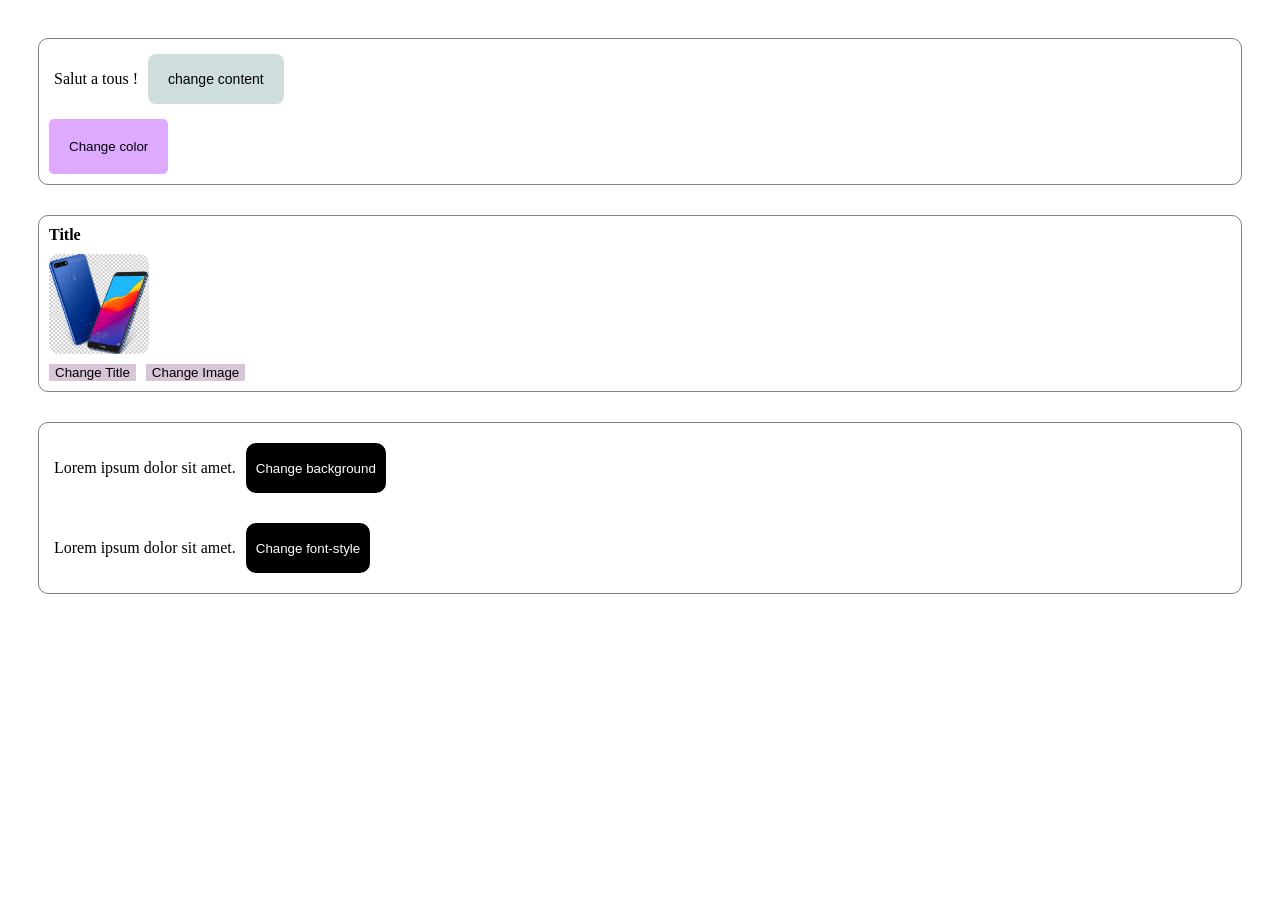
<file: Beginner_Level/index.html>
<!doctype html>
<html lang="en">
  <head>
    <meta charset="UTF-8" />
    <meta name="viewport" content="width=device-width, initial-scale=1.0" />
    <link rel="stylesheet" href="../style.css" />
    <title>DOM | Beginner</title>
  </head>
  <body>
    <!-- ! Question 1 -->
    <div class="container-1 container_1">
      <div>
        <p id="paragraph-1">
          Salut a tous !
        </p>
        <button id="btn-1-content">change content</button>
      </div>
      <button class="btn-1-color">Change color</button>
    </div>
    <!-- ! Question 2 -->
    <div class="container-2 container_1">
      <div class="first">
        <h1 id="title">Title</h1>
        <img src="./images/phone_2.jpeg" alt="" id="image" />
      </div>
      <div class="second">
        <button id="change_title">Change Title</button>
        <button id="change_img">Change Image</button>
      </div>
    </div>
    <!-- ! Question 3 -->
    <div class="container_1 container-3">
      <div>
        <p id="p_bg">Lorem ipsum dolor sit amet.</p>
        <button id="change_bg">Change background</button>
      </div>
      <div>
        <p id="p_style">Lorem ipsum dolor sit amet.</p>
        <button id="change_style">Change font-style</button>
      </div>
    </div>
    <script src="./script.js"></script>
  </body>
</html>
</file>
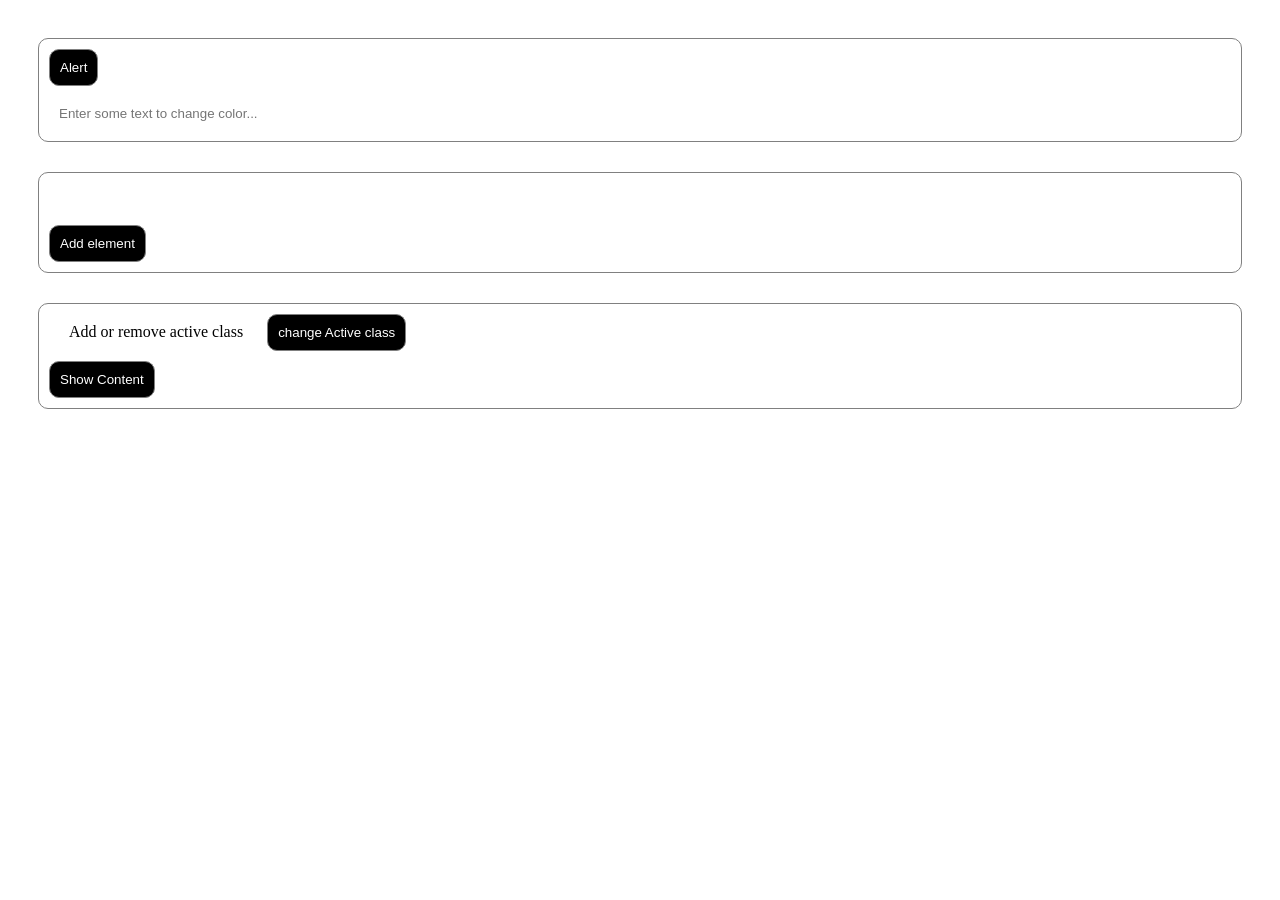
<file: intermediate_level/index.html>
<!doctype html>
<html lang="en">
  <head>
    <meta charset="UTF-8" />
    <meta name="viewport" content="width=device-width, initial-scale=1.0" />
    <title>Exo DOM | Intermediate</title>
    <link rel="stylesheet" href="../style.css" />
  </head>
  <body>
    <!-- ! Questoin 1 -->
    <div class="container_2">
      <button id="btn_alert">Alert</button>
      <input
        type="text"
        placeholder="Enter some text to change color..."
        id="input_color"
      />
    </div>
    <!-- ! Question 2 -->
    <div class="container_2">
      <ul id="list_container"></ul>
      <button id="btn_add">Add element</button>
    </div>
    <!-- ! Question 3 -->
    <div class="container_2">
      <div>
        <a href="" id="link">Add or remove active class</a>
        <button id="change_class">change Active class</button>
      </div>
      <div>
        <button id="show_content">Show Content</button>
        <p class="hidden" id="p_hidden">
          Lorem, ipsum dolor sit amet consectetur adipisicing elit. Doloremque,
          quas!
        </p>
      </div>
    </div>
    <script src="./script.js"></script>
  </body>
</html>
</file>
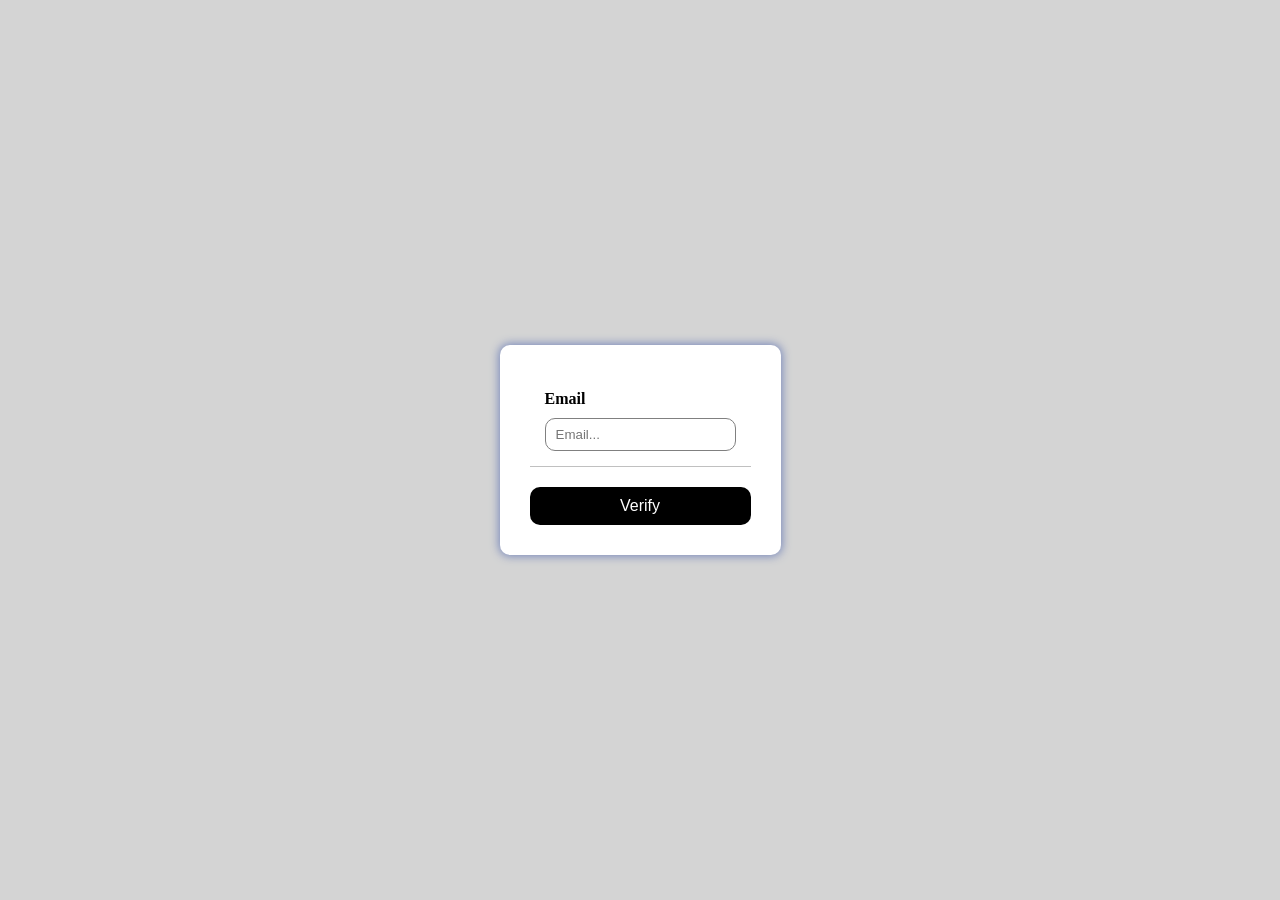
<file: Advanced_level/validation_form/index.html>
<!doctype html>
<html lang="en">
  <head>
    <meta charset="UTF-8" />
    <meta name="viewport" content="width=device-width, initial-scale=1.0" />
    <title>Validation Form</title>
    <link rel="stylesheet" href="./style.css" />
  </head>
  <body>
    <form action="#" id="form">
      <div>
        <label for="email">Email</label>
        <input type="email" name="" id="email" class="" placeholder="Email..." />
        <p class="error" id="error">Email incorrect</p>
      </div>
      <button type="submit">Verify</button>
    </form>

    <script src="./script.js"></script>
  </body>
</html>
</file>
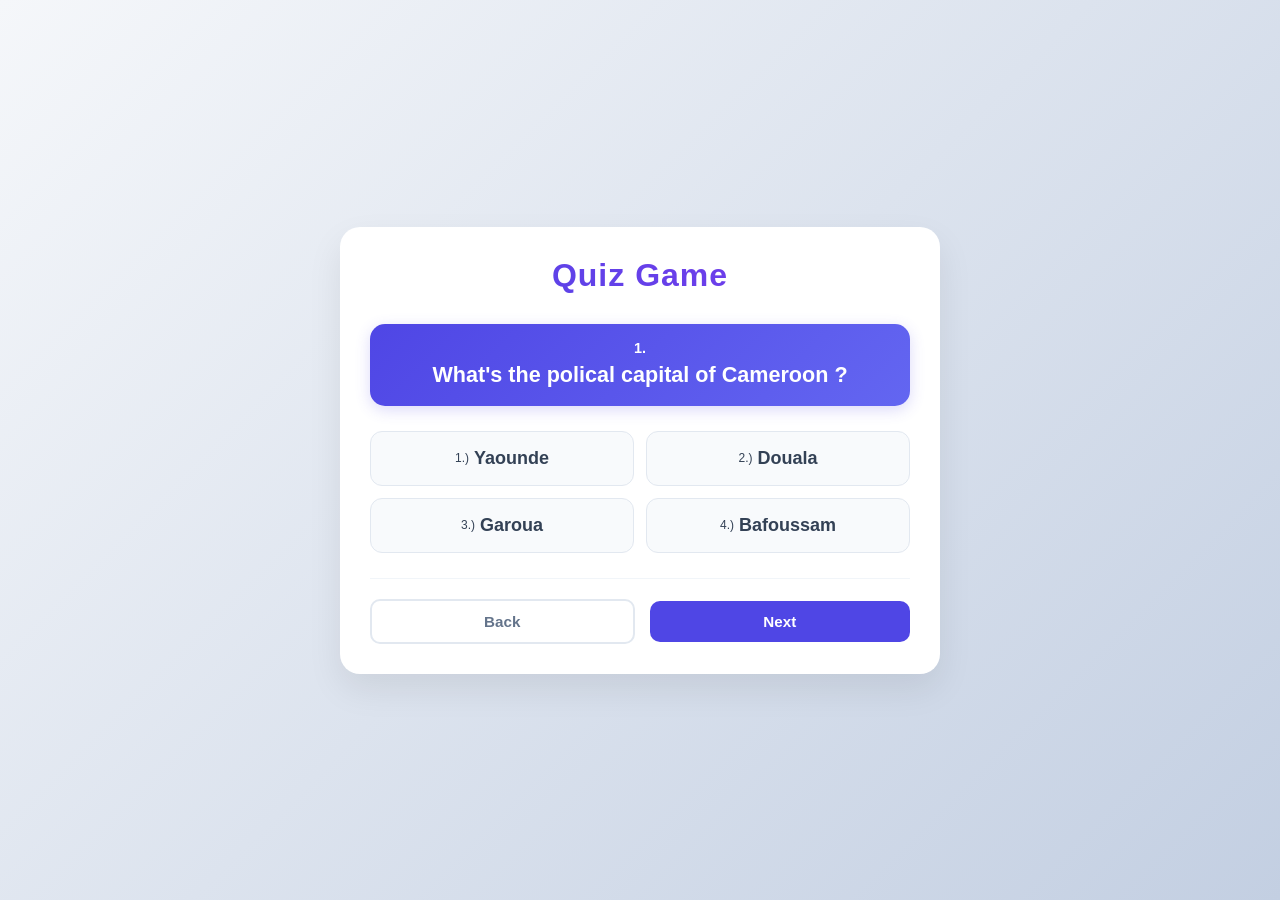
<file: Advanced_level/mini_projects/quiz-game/index.html>
<!doctype html>
<html lang="en">
  <head>
    <meta charset="UTF-8" />
    <meta name="viewport" content="width=device-width, initial-scale=1.0" />
    <title>Quiz game</title>
    <link rel="stylesheet" href="./style.css" />
  </head>
  <body>
    <section class="app-container">
      <!-- ! Title -->
      <h1 class="app-title">Quiz Game</h1>
      <!-- ! Body -->
      <div class="questions-container" id="questions-container">
        <span class="element question" id="question">
          <!-- ! Question -->
        </span>
        <!-- ! Answers -->
        <div class="answers" id="answers">
          <!-- ! Different Questions -->
        </div>
        <!-- ! Buttons -->
        <div class="buttons">
          <button id="back">Back</button>
          <button id="next">Next</button>
        </div>
      </div>
      <!-- ! Result -->
      <div class="result-container" id="result-container">
        <h1 class="msg">Your score is :</h1>
        <span class="result" id="result">
          <!-- ! Result -->
        </span>
        <button id="try_again">Try Again</button>
      </div>
    </section>
    <script src="./script.js"></script>
  </body>
</html>
</file>
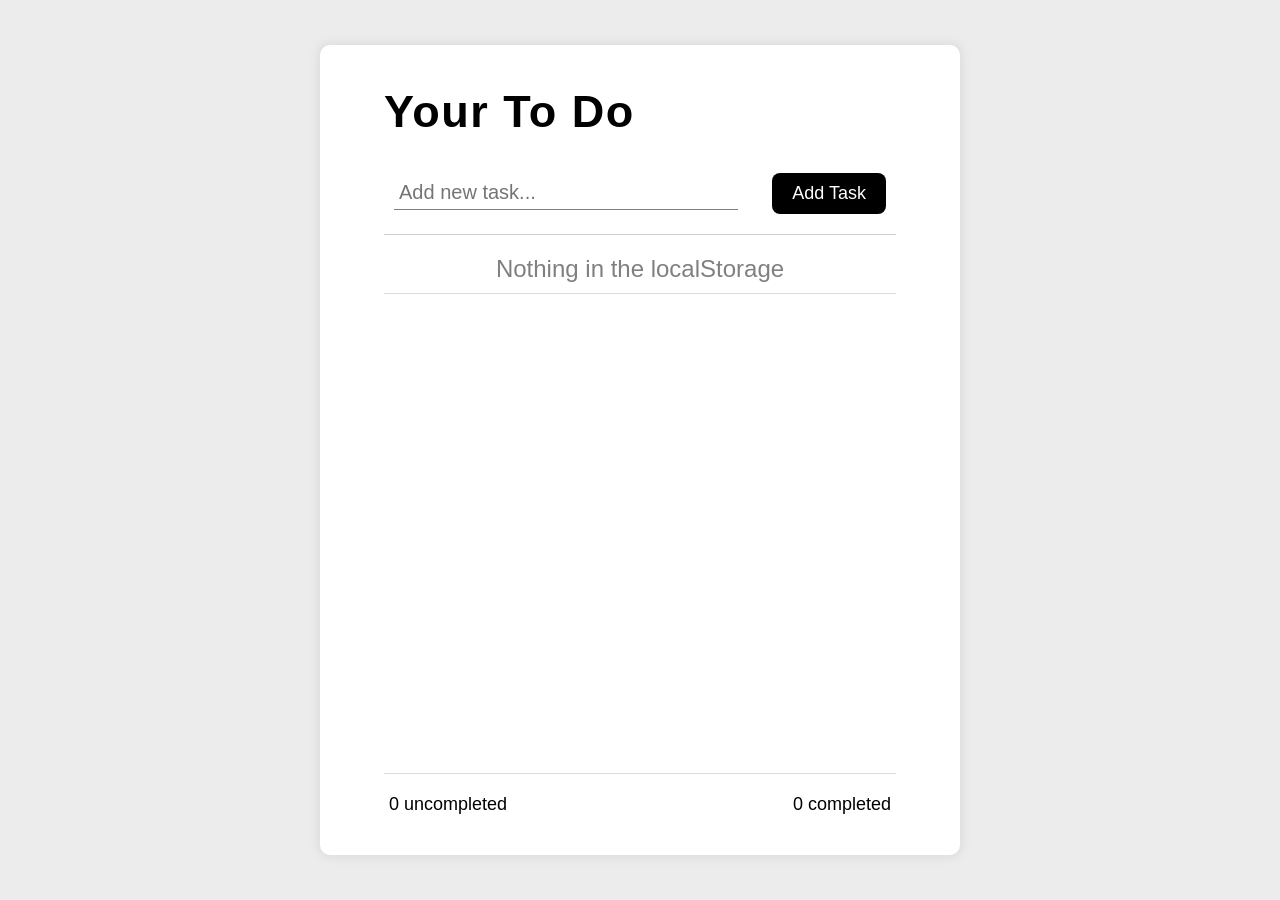
<file: Advanced_level/mini_projects/ToDoList/index.html>
<!doctype html>
<html lang="en">
  <head>
    <meta charset="UTF-8" />
    <meta name="viewport" content="width=device-width, initial-scale=1.0" />
    <link rel="stylesheet" href="./style.css" />
    <title>TODOLIST APP</title>
  </head>
  <body>
    <section>
      <div class="container">
        <!-- ! Header -->
        <div class="header">
          <h1>Your To Do</h1>
          <form id="form">
            <input type="text" placeholder="Add new task..." id="task" />
            <button type="submit">Add Task</button>
          </form>
        </div>
        <!-- ! Task list -->
        <div class="todo-container" id="task_container">
          <!-- Task -->
          <!-- <div class="task">
            <span class="checked"></span>
            <p>
              This is an example of task #1, This is an example of task #1, This
              is an example of task #1
            </p>
            <button>Delete</button>
          </div> -->
          <!-- Task -->
        </div>
        <!-- ! Footer -->
        <div class="footer" id="task_status">
          <!-- ? Status -->
        </div>
      </div>
    </section>
    <script src="./script.js"></script>
  </body>
</html>
</file>
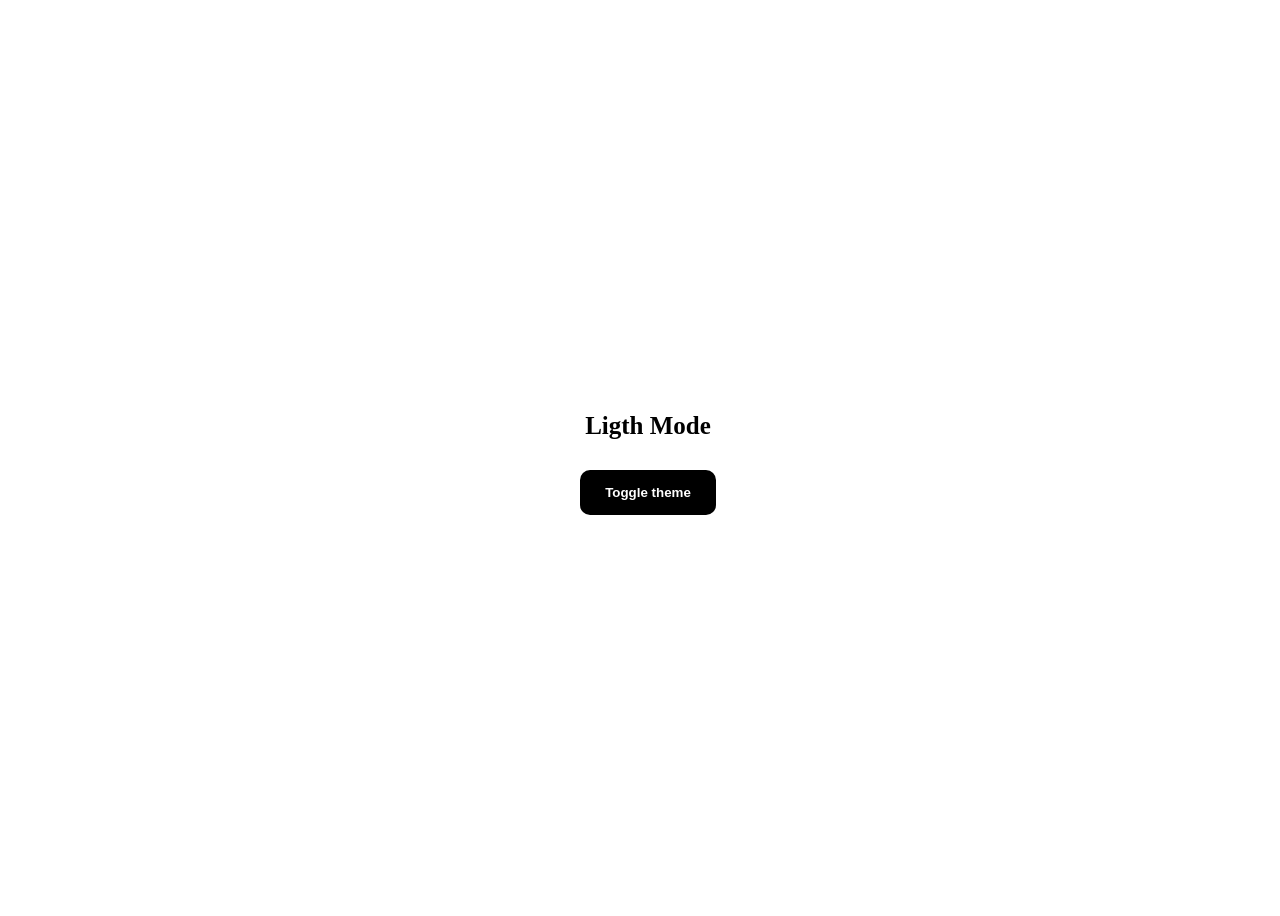
<file: Advanced_level/mini_projects/Toggle_theme/index.html>
<!doctype html>
<html lang="en">
  <head>
    <meta charset="UTF-8" />
    <meta name="viewport" content="width=device-width, initial-scale=1.0" />
    <title>Toggle Theme</title>
    <link rel="stylesheet" href="./style.css">
  </head>
  <body>
    <h1 id="text">Ligth Mode</h1>
    <button id="btn_toggle">Toggle theme</button>
    <script src="./script.js"></script>
  </body>
</html>
</file>
<file: style.css>
body {
  display: flex;
  flex-direction: column;
  gap: 30px;
  padding: 30px;
}

.container_1,
.container_2 {
  display: flex;
  flex-direction: column;
  gap: 10px;
  padding: 10px;
  border: solid 1px grey;
  border-radius: 10px;
}

/* ! Exo - 1 */
.container-1 div {
  display: flex;
  gap: 10px;
  padding: 5px;
}
.container-1 div button {
  padding: 10px 20px;
  border-radius: 8px;
  background: #cedede;
  text-align: center;
  font-size: 14px;
}
.container-1 button {
  padding: 20px;
  background: #ddaaff;
  border: none;
  border-radius: 5px;
  width: fit-content;
  text-wrap: nowrap;
}

.container-2 div.first {
  display: flex;
  flex-direction: column;
  width: 100px;
  gap: 10px;
}

.container-2 div.second {
  display: flex;
  gap: 10px;
}
.container-2 button {
  border: none;
  background-color: #d8c5d7;
}
.container-2 img {
  width: 100%;
  height: 100px;
  border-radius: 10px;
}
.container-2 h1 {
  font-size: 16px;
  margin: 0;
}

.container-3 div {
  display: flex;
  gap: 10px;
  padding: 10px 5px;
}
.container-3 button {
  text-wrap: nowrap;
  border: none;
  padding: 10px;
  border-radius: 10px;
  background-color: #000;
  color: #fff;
}

/* ! Exo - 2 */
.container_2 input {
  padding: 10px;
  border: none;
  border-radius: 10px;
  &:focus{
    outline: none;
    border: none;
  }
}

.container_2 .list_container{
  display: flex;
  flex-direction: column;
  gap: 5px;
  padding: 10px;
  border: solid 1px gray;
  border-radius: 10px;
  list-style-type: none;
}
.container_2 ul li{
  padding: 5px;
  &:hover{
    background-color: #cedede;
    cursor: pointer;
  }
}
.container_2 button{
  padding: 10px;
  border-radius: 10px;
  background-color: #000;
  color: white;
  border: solid 1px gray;
  width: fit-content;
}
.container_2 a{
  text-decoration: none;
  color: #000;
  padding: 10px;
  border-radius: 10px;
  margin-inline: 10px;
  &.active{
    background-color: #000;
    color: #fff;
    font-weight: 700;
  }
}
.container_2 p{
  display: none;
  font-weight: 700;
  padding: 10px;
  border: solid 1px #000;
  border-radius: 10px;
}
.container_2 p.active{
  display: block;
}
</file>
<file: Advanced_level/validation_form/style.css>
* {
  margin: 0;
  padding: 0;
  box-sizing: border-box;
  border: none;
  background: none;
}

body {
  display: flex;
  flex-direction: column;
  min-width: 100vw;
  min-height: 100vh;
  align-items: center;
  justify-content: center;
  background: #d4d4d4;
}

form {
  display: flex;
  flex-direction: column;
  padding: 30px;
  gap: 20px;
  border-radius: 10px;
  box-shadow: 0 0 10px 1px #7384b9;
  background: #fff;
}

form div {
  display: flex;
  flex-direction: column;
  gap: 10px;
  align-items: start;
  padding: 15px;
  padding-bottom: 15px;
  border-bottom: solid 1px #c0c0c0;
}
div label {
  font-size: 16px;
  font-weight: 600;
}
div input {
  width: 100%;
  padding: 8px 10px;
  border-radius: 10px;
  border: solid .5px gray;
  &:focus {
    outline: none;
    border-color: #000;
  }
}
input.email_error{
    border: solid 1.5px red;
}
p.error {
  display: none;
  font-size: 14px;
  color: red;
  font-weight: 600;
}
.error.show {
  display: flex;
}

button {
  padding: 10px 15px;
  background-color: #000;
  color: #fff;
  text-align: center;
  border-radius: 10px;
  font-size: 16px;
  &:hover{
    opacity: .8;
  }
}
</file>
<file: Advanced_level/mini_projects/quiz-game/style.css>
* {
  padding: 0;
  margin: 0;
  box-sizing: border-box;
  font-family: 'Poppins', sans-serif;
}

body {
  background: linear-gradient(135deg, #f5f7fa 0%, #c3cfe2 100%);
  min-height: 100vh;
  display: flex;
  align-items: center;
  justify-content: center;
  padding: 20px;
}

/* ! Conteneur Principal */
section.app-container {
  display: flex;
  flex-direction: column;
  background: #ffffff;
  border-radius: 20px;
  box-shadow: 0 15px 35px rgba(0, 0, 0, 0.08);
  width: 100%;
  max-width: 600px;
  padding: 30px;
  gap: 20px;
  transition: all 0.3s ease;
}

section.app-container h1.app-title {
  font-weight: 800;
  font-size: 32px;
  letter-spacing: 1px;
  text-align: center;
  background: linear-gradient(45deg, #4f46e5, #7c3aed);
  background-clip: text;
  -webkit-text-fill-color: transparent;
  margin-bottom: 10px;
}

/* ? Zone des Questions */
section.app-container .questions-container {
  width: 100%;
  display: flex;
  flex-direction: column;
  align-items: center;
}

.questions-container .question.element {
  width: 100%;
  background: linear-gradient(135deg, #4f46e5, #6366f1);
  color: #ffffff;
  padding: 14px 20px;
  border-radius: 15px;
  font-weight: 600;
  font-size: .90rem;
  text-align: center;
  box-shadow: 0 4px 15px rgba(79, 70, 229, 0.2);
  line-height: 1.5;
  margin-bottom: 25px;
  border: none;
}

/* ? Zone des Réponses */
.answers {
  display: grid;
  grid-template-columns: 1fr; 
  gap: 12px;
  width: 100%;
  margin-bottom: 25px;
}

@media (min-width: 480px) {
  .answers {
    grid-template-columns: repeat(2, 1fr);
  }
}

.answers .element {
  background: #f8fafc;
  border: 1px solid #e2e8f0;
  border-radius: 12px;
  padding: 16px;
  font-weight: 500;
  font-size: 0.75rem;
  color: #334155;
  cursor: pointer;
  display: flex;
  align-items: center;
  justify-content: center;
  transition: all 0.2s ease;
  text-align: center;
  gap: 5px;
  user-select: none;
}

.answers .element:hover {
  background: #eef2ff;
  border-color: #6366f1;
  color: #4f46e5;
  transform: translateY(-2px);
  box-shadow: 0 4px 12px #6366f11a;
}

.answers .element.selected {
  background: #4f46e5;
  border-color: #4f46e5;
  color: #ffffff;
}

/* ? Zone des Boutons Navigation */
.buttons {
  width: 100%;
  display: flex;
  align-items: center;
  justify-content: space-between;
  border-top: 1px solid #f1f5f9;
  padding-top: 20px;
  gap: 15px;
}

.buttons button {
  flex: 1;
  padding: 12px 24px;
  border-radius: 10px;
  font-weight: 600;
  font-size: 0.95rem;
  cursor: pointer;
  transition: all 0.2s ease;
  border: none;
}

#back {
  background-color: #ffffff;
  border: 2px solid #e2e8f0;
  color: #64748b;
}

#back:hover {
  background-color: #f1f5f9;
  border-color: #cbd5e1;
  color: #334155;
}

#next {
  background-color: #4f46e5;
  color: #ffffff;
}

#next:hover {
  background-color: #4338ca;
  transform: translateY(-1px);
  box-shadow: 0 4px 12px rgba(79, 70, 229, 0.2);
}

/* ? Zone des Résultats */
.result-container {
  display: none;
  flex-direction: column;
  align-items: center;
  text-align: center;
  padding: 20px 0;
  width: 100%;
}

.result-container .msg {
  font-weight: 700;
  font-size: 24px;
  color: #1e293b;
  margin-bottom: 15px;
}

.result-container .result {
  display: flex;
  gap: 15px;
  align-items: center;
  justify-content: center;
  margin-bottom: 25px;
}

.result-container .result h1 {
  font-size: 20px;
  font-weight: 600;
}

.result .correct {
  color: #10b981;
  background: #ecfdf5;
  padding: 8px 16px;
  border-radius: 20px;
}

.result .incorrect {
  color: #ef4444;
  background: #fef2f2;
  padding: 8px 16px;
  border-radius: 20px;
}

#try_again {
  background: linear-gradient(135deg, #4f46e5, #7c3aed);
  color: white;
  font-size: 16px;
  font-weight: 600;
  padding: 12px 30px;
  border-radius: 50px;
  cursor: pointer;
  transition: all 0.2s ease;
  border: none;
  box-shadow: 0 4px 15px #7c3aed33;
}

#try_again:hover {
  transform: translateY(-2px);
  box-shadow: 0 6px 20px #7c3aed4d;
}
</file>
<file: Advanced_level/mini_projects/ToDoList/style.css>
* {
  padding: 0;
  margin: 0;
  box-sizing: border-box;
  font-size: 18px;
  font-weight: normal;
  border: none;
  background-color: transparent;
  outline: none;
  font-family: "Roboto bold", sans-serif, "Arial";
}

body {
  min-height: 100vh;
  height: 100vh;
  width: 100vw;
  display: flex;
  flex-direction: column;
  align-items: center;
  justify-content: center;
  background: #ececec;
}

section {
  width: 50vw;
  min-height: 90%;
  display: flex;
  flex-direction: column;
  border-radius: 10px;
  box-shadow: 0 0 10px 2px #dbdbdb;
  align-items: center;
  justify-content: center;
  background-color: #fff;
}

/* ! Container */
.container {
  display: flex;
  flex-direction: column;
  align-items: center;
  justify-content: center;
  width: 80%;
  height: 90%;
  gap: 10px;
}

/* ? Header */
.header {
  display: flex;
  gap: 25px;
  width: 100%;
  align-items: center;
  justify-content: center;
  flex-direction: column;
  padding-bottom: 10px;
  border-bottom: solid 1px rgb(207, 207, 207);
}

.header h1 {
  font-size: 45px;
  font-weight: 900;
  letter-spacing: 1.5px;
  width: inherit;
  text-align: start;
}
.header form {
  display: flex;
  gap: 10px;
  align-items: baseline;
  padding: 10px;
  width: inherit;
  justify-content: space-between;
}

.header form input {
  font-size: 20px;
  padding: 5px;
  border-bottom: solid 1px gray;
  width: 70%;
}
.header form input:focus {
  border-bottom: dashed 1px gray;
}
.header form button {
  background-color: #000;
  color: #fff;
  padding: 10px 20px;
  border-radius: 8px;
  -webkit-border-radius: 8px;
  -moz-border-radius: 8px;
  -ms-border-radius: 8px;
  -o-border-radius: 8px;
}
.header form button:hover {
  background: #181818;
}
/* ! Task List */
.todo-container {
  display: flex;
  flex: 1;
  width: 100%;
  height: 100%;
  gap: 7px;
  flex-direction: column;
  overflow: auto;
}
.todo-container .task {
  display: flex;
  gap: 15px;
  align-items: center;
  justify-content: space-between;
  width: 100%;
  padding: 10px;
  border-bottom: solid 0.5px #dbdbdb;
}
.todo-container .task.nothing{
  width: 100%;
  display: flex;
  align-items: center;
  justify-content: center;
}
.task.nothing .message-nothing{
  color: gray;
  font-size: 24px;
}
.todo-container .task:hover {
  background: #ececec;
  border-radius: 5px;
  -webkit-border-radius: 5px;
  -moz-border-radius: 5px;
  -ms-border-radius: 5px;
  -o-border-radius: 5px;
  cursor: pointer;
}
.todo-container .task.nothing:hover {
  background: none;
  cursor: default;
}
.task span {
  border: solid 1px black;
  width: 25px;
  height: 20px;
  border-radius: 4px;
  -webkit-border-radius: 4px;
  -moz-border-radius: 4px;
  -ms-border-radius: 4px;
  -o-border-radius: 4px;
}
.task span.checked {
  background: #2f66fd;
  border-color: #2f66fd;
  padding: 1px;
}
.task p {
  width: 100%;
  font-size: 18px;
  display: -webkit-box;
  -webkit-box-orient: vertical;
  -webkit-line-clamp: 2;
  line-clamp: 2;
  overflow: hidden;
}
.task button {
  background-color: #f50b0b;
  padding: 10px 20px;
  color: #fff;
  border-radius: 5px;
  -webkit-border-radius: 5px;
  -moz-border-radius: 5px;
  -ms-border-radius: 5px;
  -o-border-radius: 5px;
  box-shadow: 0 1px 5px #f03333;
}
.task button:hover {
  opacity: 0.9;
}

/* ! Footer */
.footer{
    display: flex;
    width: 100%;
    justify-content: space-between;
    align-items: center;
    padding: 20px 5px 0 5px;
    border-top: solid .5px #dbdbdb;
}
.footer h1{
    font-size: 18px;
}
@media screen and (max-width: 800px) {
  section{
    padding: 10px;
    width: 90vw;
  }
  .container{
    width: 100%;
  }
}
</file>
<file: Advanced_level/mini_projects/Toggle_theme/style.css>
:root {
  --bg_color: #fff;
  --fg_color: #000;
}
.dark {
  --bg_color: #000;
  --fg_color: #fff;
}

body {
  width: 100vw;
  height: 100vh;
  display: flex;
  flex-direction: column;
  align-items: center;
  justify-content: center;
  gap: 20px;
  background: var(--bg_color);
  transition: background 0.5s ease-in-out;
}

h1 {
  margin: 10px 0;
  font-size: 25px;
  color: var(--fg_color);
}

button {
  color: var(--bg_color);
  background-color: var(--fg_color);
  border: none;
  border-radius: 10px;
  padding: 15px 25px;
  font-weight: 600;
}
</file>
